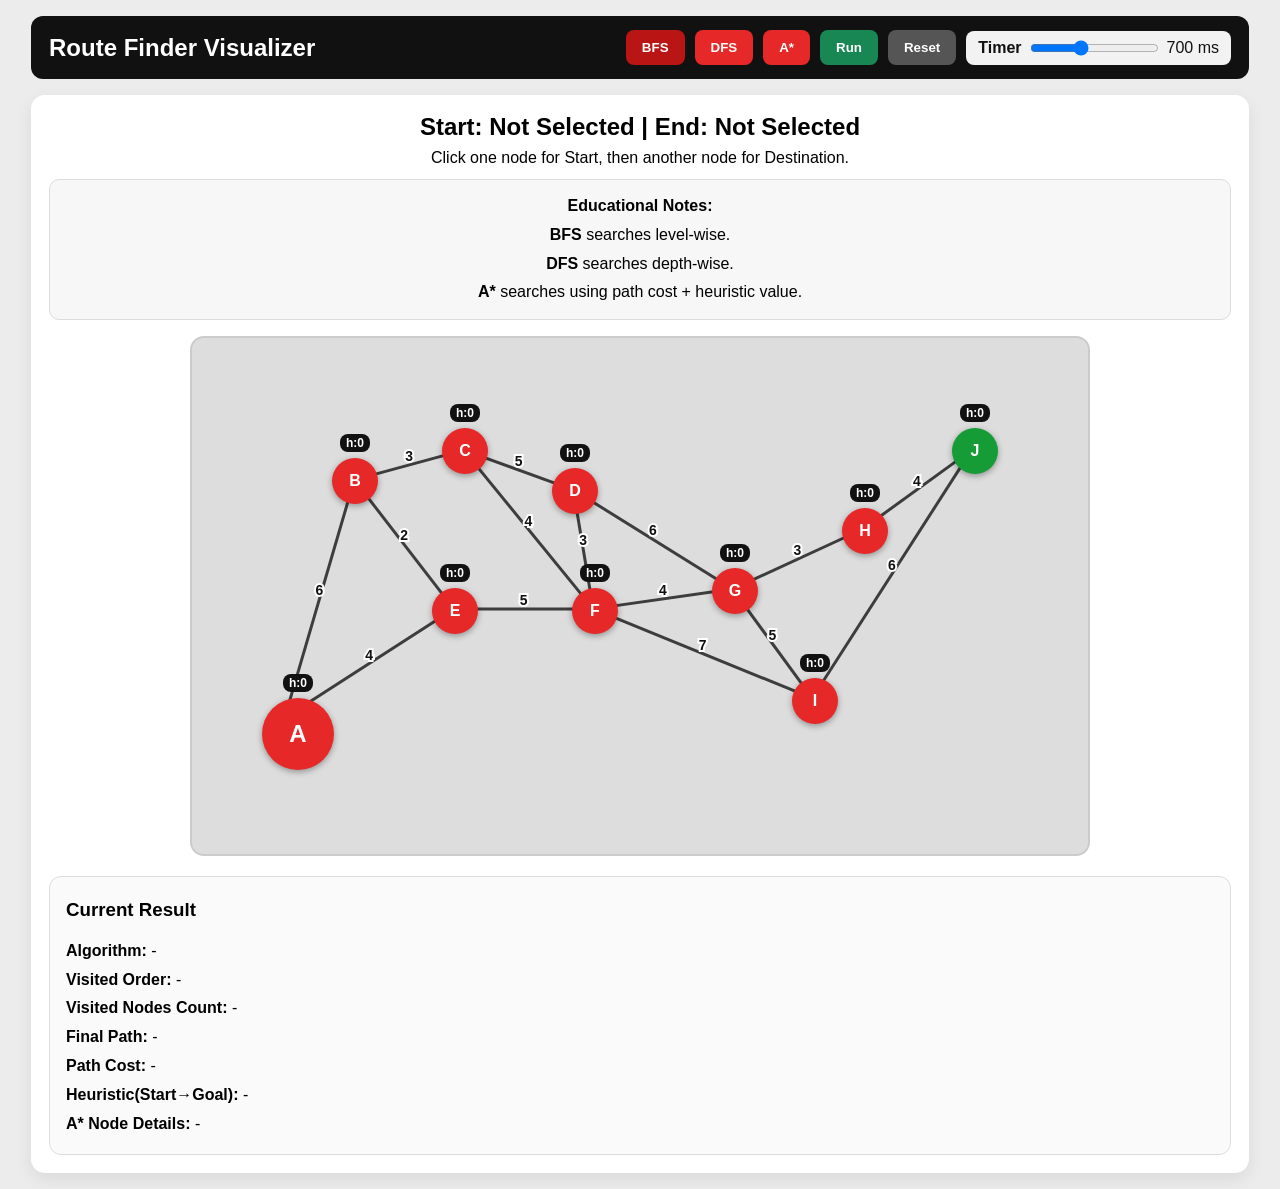
<file: advanced-route-finder/static/index.html>
<!DOCTYPE html>
<html lang="en">
<head>
  <meta charset="UTF-8" />
  <meta name="viewport" content="width=device-width, initial-scale=1.0" />
  <title>Route Finder Visualizer</title>
  <link rel="stylesheet" href="style.css" />
</head>
<body>
  <div class="app">
    <header class="topbar">
      <div class="brand">Route Finder Visualizer</div>

      <div class="controls">
        <button class="algo-btn active" data-algo="bfs">BFS</button>
        <button class="algo-btn" data-algo="dfs">DFS</button>
        <button class="algo-btn" data-algo="astar">A*</button>
        <button id="runBtn" class="run-btn">Run</button>
        <button id="resetBtn" class="reset-btn">Reset</button>

        <div class="speed-box">
          <label for="speedRange">Timer</label>
          <input type="range" id="speedRange" min="200" max="1500" step="100" value="700">
          <span id="speedValue">700 ms</span>
        </div>
      </div>
    </header>

    <section class="panel">
      <div class="route-title">
        <h2>
          Start: <span id="startName">Not Selected</span> |
          End: <span id="endName">Not Selected</span>
        </h2>
        <p id="statusText">Click one node for Start, then another node for Destination.</p>
      </div>

      <div class="instruction-box">
        <p><strong>Educational Notes:</strong></p>
        <p><b>BFS</b> searches level-wise.</p>
        <p><b>DFS</b> searches depth-wise.</p>
        <p><b>A*</b> searches using path cost + heuristic value.</p>
      </div>

      <div class="map-wrap">
        <div class="map-box">
    

          <svg id="edgeSvg" class="edge-svg" viewBox="0 0 900 520" preserveAspectRatio="none"></svg>
          <svg id="routeSvg" class="route-svg" viewBox="0 0 900 520" preserveAspectRatio="none">
            <path id="routePath"></path>
          </svg>

          <div class="map-node big start-style" data-node="A" style="left:70px; top:360px;">
            <span class="node-name">A</span>
            <span class="heuristic" id="h-A">h:0</span>
          </div>

          <div class="map-node" data-node="B" style="left:140px; top:120px;">
            <span class="node-name">B</span>
            <span class="heuristic" id="h-B">h:0</span>
          </div>

          <div class="map-node" data-node="C" style="left:250px; top:90px;">
            <span class="node-name">C</span>
            <span class="heuristic" id="h-C">h:0</span>
          </div>

          <div class="map-node" data-node="D" style="left:360px; top:130px;">
            <span class="node-name">D</span>
            <span class="heuristic" id="h-D">h:0</span>
          </div>

          <div class="map-node" data-node="E" style="left:240px; top:250px;">
            <span class="node-name">E</span>
            <span class="heuristic" id="h-E">h:0</span>
          </div>

          <div class="map-node" data-node="F" style="left:380px; top:250px;">
            <span class="node-name">F</span>
            <span class="heuristic" id="h-F">h:0</span>
          </div>

          <div class="map-node" data-node="G" style="left:520px; top:230px;">
            <span class="node-name">G</span>
            <span class="heuristic" id="h-G">h:0</span>
          </div>

          <div class="map-node" data-node="H" style="left:650px; top:170px;">
            <span class="node-name">H</span>
            <span class="heuristic" id="h-H">h:0</span>
          </div>

          <div class="map-node" data-node="I" style="left:600px; top:340px;">
            <span class="node-name">I</span>
            <span class="heuristic" id="h-I">h:0</span>
          </div>

          <div class="map-node goal-style" data-node="J" style="left:760px; top:90px;">
            <span class="node-name">J</span>
            <span class="heuristic" id="h-J">h:0</span>
          </div>
        </div>
      </div>

      <div class="result-box">
        <h3>Current Result</h3>
        <p><strong>Algorithm:</strong> <span id="algoName">-</span></p>
        <p><strong>Visited Order:</strong> <span id="visitedOrder">-</span></p>
        <p><strong>Visited Nodes Count:</strong> <span id="visitedNodes">-</span></p>
        <p><strong>Final Path:</strong> <span id="pathNodes">-</span></p>
        <p><strong>Path Cost:</strong> <span id="pathCost">-</span></p>
        <p><strong>Heuristic(Start→Goal):</strong> <span id="heuristicValue">-</span></p>
        <p><strong>A* Node Details:</strong> <span id="astarDetails">-</span></p>
      </div>
    </section>
  </div>

  <script src="script.js"></script>
</body>
</html>
</file>
<file: advanced-route-finder/static/style.css>
* {
  margin: 0;
  padding: 0;
  box-sizing: border-box;
}

body {
  font-family: Arial, sans-serif;
  background: #ececec;
}

.app {
  max-width: 1250px;
  margin: 0 auto;
  padding: 16px;
}

.topbar {
  background: #111;
  color: white;
  padding: 14px 18px;
  border-radius: 12px;
  display: flex;
  justify-content: space-between;
  align-items: center;
  flex-wrap: wrap;
  gap: 12px;
  margin-bottom: 16px;
}

.brand {
  font-size: 24px;
  font-weight: bold;
}

.controls {
  display: flex;
  gap: 10px;
  flex-wrap: wrap;
  align-items: center;
}

.controls button {
  border: none;
  padding: 10px 16px;
  border-radius: 8px;
  cursor: pointer;
  font-weight: bold;
}

.algo-btn {
  background: #e62828;
  color: white;
}

.algo-btn.active,
.algo-btn:hover {
  background: #b91515;
}

.run-btn {
  background: #198754;
  color: white;
}

.run-btn:hover {
  background: #12653f;
}

.reset-btn {
  background: #555;
  color: white;
}

.reset-btn:hover {
  background: #333;
}

.speed-box {
  display: flex;
  align-items: center;
  gap: 8px;
  background: #f2f2f2;
  color: #111;
  padding: 8px 12px;
  border-radius: 8px;
}

.speed-box label {
  font-weight: bold;
}

#speedRange {
  cursor: pointer;
}

.panel {
  background: white;
  border-radius: 14px;
  padding: 18px;
  box-shadow: 0 6px 18px rgba(0,0,0,0.08);
}

.route-title {
  text-align: center;
  margin-bottom: 12px;
}

.route-title h2 {
  margin-bottom: 8px;
}

.instruction-box {
  background: #f7f7f7;
  border: 1px solid #ddd;
  padding: 12px;
  border-radius: 10px;
  margin-bottom: 16px;
  text-align: center;
  line-height: 1.8;
}

.map-wrap {
  display: flex;
  justify-content: center;
  margin-bottom: 20px;
}

.map-box {
  width: 900px;
  height: 520px;
  position: relative;
  overflow: hidden;
  border-radius: 14px;
  border: 2px solid #ccc;
  background: #ddd;
}

.map-image {
  width: 100%;
  height: 100%;
  object-fit: cover;
  display: block;
}

.edge-svg,
.route-svg {
  position: absolute;
  inset: 0;
  width: 100%;
  height: 100%;
}

.edge-svg {
  z-index: 2;
  pointer-events: none;
}

.route-svg {
  z-index: 4;
  pointer-events: none;
}

.edge-line {
  stroke: #222;
  stroke-width: 3;
  opacity: 0.85;
}

.edge-cost {
  font-size: 14px;
  font-weight: bold;
  fill: #111;
  paint-order: stroke;
  stroke: white;
  stroke-width: 4px;
}

#routePath {
  fill: none;
  stroke: red;
  stroke-width: 8;
  stroke-linecap: round;
  stroke-linejoin: round;
  filter: drop-shadow(0 1px 2px rgba(0,0,0,0.35));
}

.map-node {
  position: absolute;
  width: 46px;
  height: 46px;
  background: #e62828;
  color: white;
  border-radius: 50%;
  z-index: 6;
  display: flex;
  align-items: center;
  justify-content: center;
  cursor: pointer;
  user-select: none;
  font-weight: bold;
  box-shadow: 0 2px 6px rgba(0,0,0,0.35);
  transition: transform 0.2s ease;
}

.map-node:hover {
  transform: scale(1.08);
}

.map-node.big {
  width: 72px;
  height: 72px;
  font-size: 24px;
}

.start-style {
  background: #e62828;
}

.goal-style {
  background: #159c36;
}

.node-name {
  z-index: 2;
}

.heuristic {
  position: absolute;
  top: -24px;
  background: #111;
  color: #fff;
  padding: 2px 6px;
  border-radius: 8px;
  font-size: 12px;
  white-space: nowrap;
}

.selected-start {
  outline: 5px solid #00c8ff;
}

.selected-end {
  outline: 5px solid #00ff66;
}

.visiting {
  box-shadow: 0 0 0 6px #ffd54a;
  transform: scale(1.1);
}

.in-path {
  box-shadow: 0 0 0 6px #ff8c00;
}

.result-box {
  background: #fafafa;
  border: 1px solid #ddd;
  border-radius: 12px;
  padding: 16px;
  line-height: 1.8;
}

.result-box h3 {
  margin-bottom: 10px;
}

#astarDetails {
  display: inline-block;
  max-width: 100%;
  word-break: break-word;
  line-height: 1.7;
}

@media (max-width: 1000px) {
  .map-box {
    width: 100%;
    height: auto;
    aspect-ratio: 900 / 520;
  }
}
</file>
